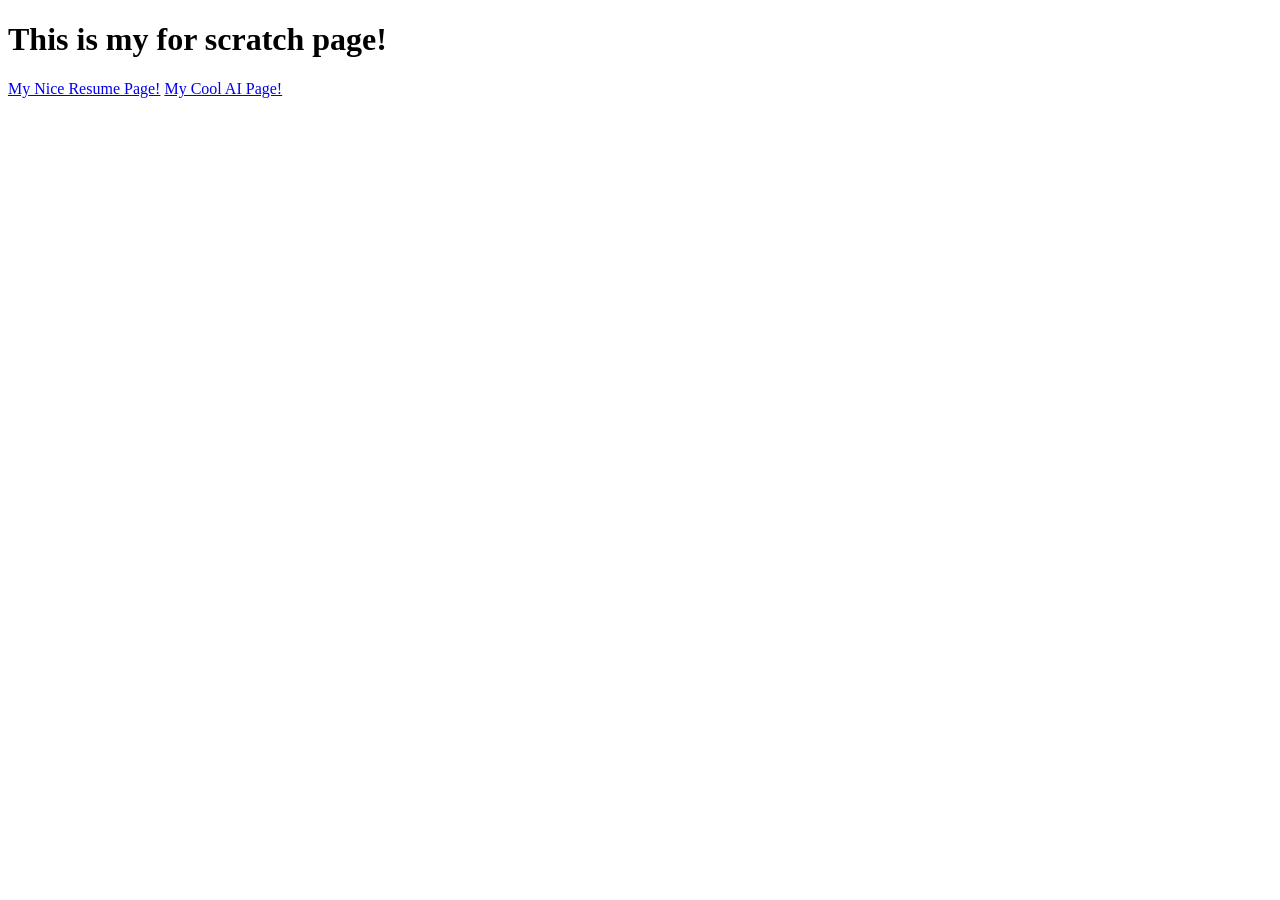
<file: from_scratch.html>
<!DOCTYPE html>
<html lang="en">
<head>
    <meta charset="UTF-8">
    <meta name="viewport" content="width=device-width, initial-scale=1.0">
    <title>Document</title>
</head>
<body>
    
</body>
<h1> This is my for scratch page!
    </h1>
    <p>
<a href = "index.html"> My Nice Resume Page!</a>
<a href="ai_app.html">My Cool AI Page!</a>
    </p>

    <p> 
        <div class='tableauPlaceholder' id='viz1776177175108' style='position: relative'><noscript><a href='#'><img alt='Timeline ' src='https:&#47;&#47;public.tableau.com&#47;static&#47;images&#47;BY&#47;BYUAlumniintheSuperBowl_16437567503580&#47;Timeline&#47;1_rss.png' style='border: none' /></a></noscript><object class='tableauViz'  style='display:none;'><param name='host_url' value='https%3A%2F%2Fpublic.tableau.com%2F' /> <param name='embed_code_version' value='3' /> <param name='site_root' value='' /><param name='name' value='BYUAlumniintheSuperBowl_16437567503580&#47;Timeline' /><param name='tabs' value='no' /><param name='toolbar' value='yes' /><param name='static_image' value='https:&#47;&#47;public.tableau.com&#47;static&#47;images&#47;BY&#47;BYUAlumniintheSuperBowl_16437567503580&#47;Timeline&#47;1.png' /> <param name='animate_transition' value='yes' /><param name='display_static_image' value='yes' /><param name='display_spinner' value='yes' /><param name='display_overlay' value='yes' /><param name='display_count' value='yes' /><param name='language' value='en-US' /></object></div>                <script type='text/javascript'>                    var divElement = document.getElementById('viz1776177175108');                    var vizElement = divElement.getElementsByTagName('object')[0];                    if ( divElement.offsetWidth > 800 ) { vizElement.style.width='1400px';vizElement.style.height='927px';} else if ( divElement.offsetWidth > 500 ) { vizElement.style.width='1400px';vizElement.style.height='927px';} else { vizElement.style.width='100%';vizElement.style.height='1227px';}                     var scriptElement = document.createElement('script');                    scriptElement.src = 'https://public.tableau.com/javascripts/api/viz_v1.js';                    vizElement.parentNode.insertBefore(scriptElement, vizElement);                </script>
</p>
        </html>
</file>
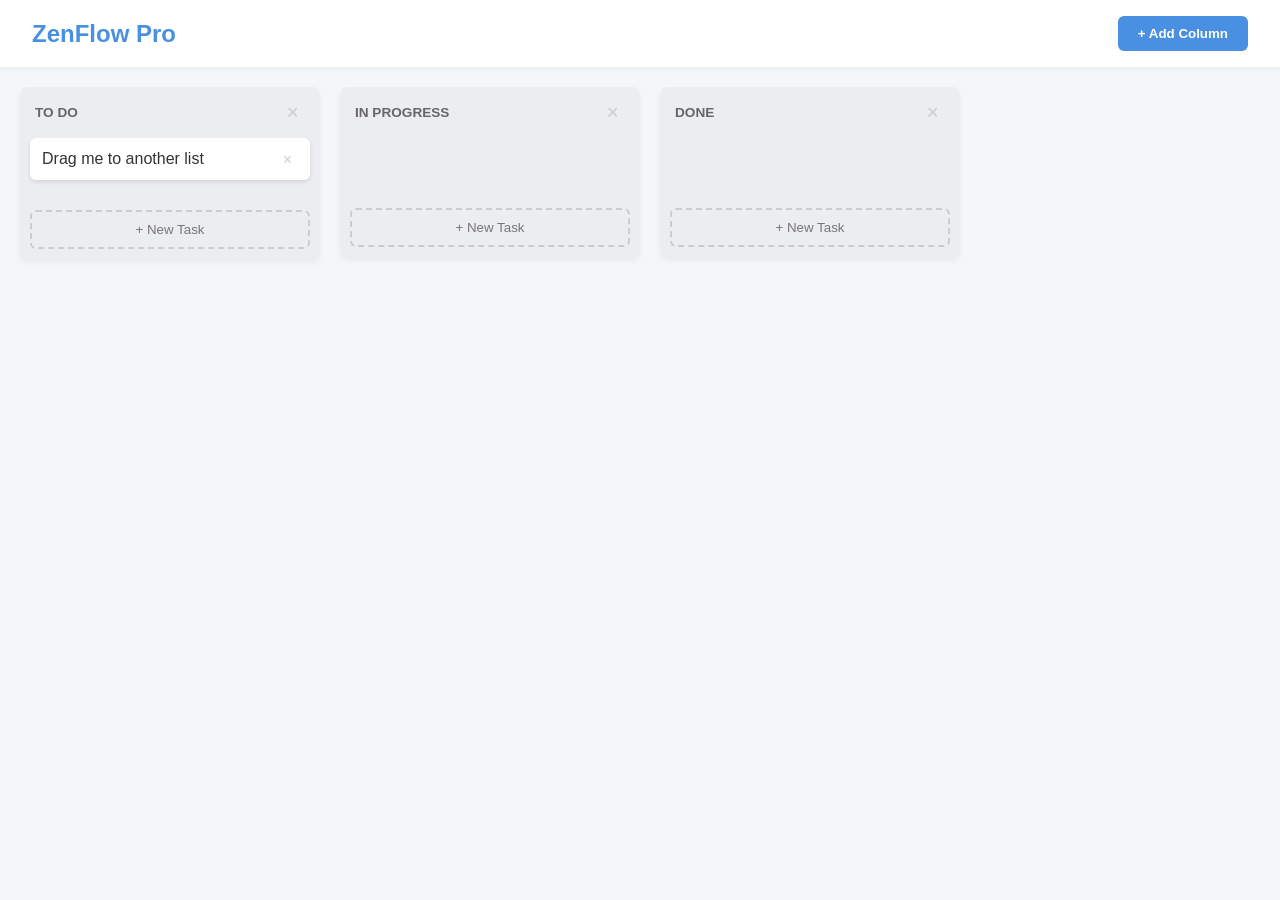
<file: startbootstrap-resume-gh-pages/ai_app.html>
<!DOCTYPE html>
<html lang="en">
<head>
    <meta charset="UTF-8">
    <meta name="viewport" content="width=device-width, initial-scale=1.0">
    <title>ZenFlow Pro Kanban</title>
    <style>
        :root {
            --bg-color: #f4f7f9;
            --column-bg: #ebedf0;
            --card-bg: #ffffff;
            --primary-accent: #4a90e2;
            --danger: #ff5f56;
            --text-main: #333;
        }

        body {
            font-family: 'Segoe UI', Tahoma, Geneva, Verdana, sans-serif;
            background-color: var(--bg-color);
            color: var(--text-main);
            margin: 0;
            display: flex;
            flex-direction: column;
            height: 100vh;
            overflow: hidden;
        }

        header {
            padding: 1rem 2rem;
            background: #fff;
            box-shadow: 0 2px 4px rgba(0,0,0,0.05);
            display: flex;
            justify-content: space-between;
            align-items: center;
            z-index: 10;
        }

        h1 { margin: 0; font-size: 1.5rem; color: var(--primary-accent); }

        button.btn-primary {
            background-color: var(--primary-accent);
            color: white;
            border: none;
            padding: 10px 20px;
            border-radius: 6px;
            cursor: pointer;
            font-weight: bold;
        }

        #board {
            display: flex;
            align-items: flex-start;
            padding: 20px;
            gap: 20px;
            overflow-x: auto;
            flex-grow: 1;
            padding-bottom: 40px;
        }

        /* Column Styles */
        .column {
            background-color: var(--column-bg);
            width: 300px;
            min-width: 300px;
            border-radius: 8px;
            display: flex;
            flex-direction: column;
            max-height: 90vh;
            box-shadow: 0 4px 6px rgba(0,0,0,0.05);
            transition: transform 0.2s, opacity 0.2s;
        }

        .column.dragging-col {
            opacity: 0.4;
            transform: scale(0.95);
        }

        .column-header {
            padding: 15px;
            display: flex;
            justify-content: space-between;
            align-items: center;
            cursor: grab; /* Indicates column is draggable */
        }

        .column-header:active { cursor: grabbing; }

        .column-title {
            font-weight: bold;
            text-transform: uppercase;
            font-size: 0.85rem;
            color: #666;
            pointer-events: none;
        }

        /* Task Styles */
        .task-list {
            padding: 0 10px 10px 10px;
            flex-grow: 1;
            min-height: 50px;
            overflow-y: auto;
        }

        .task-card {
            background: var(--card-bg);
            padding: 12px;
            margin-bottom: 10px;
            border-radius: 6px;
            box-shadow: 0 2px 4px rgba(0,0,0,0.1);
            cursor: grab;
            position: relative;
        }

        .task-card.dragging-task { opacity: 0.3; }

        .delete-btn {
            background: none;
            border: none;
            color: #ccc;
            cursor: pointer;
            font-size: 1rem;
        }

        .delete-btn:hover { color: var(--danger); }

        .add-task-btn {
            background: none;
            border: 2px dashed #ccc;
            margin: 10px;
            padding: 10px;
            border-radius: 6px;
            cursor: pointer;
            color: #777;
            text-align: center;
        }

        .add-task-btn:hover { border-color: var(--primary-accent); color: var(--primary-accent); }

        .drop-zone-active { background-color: rgba(74, 144, 226, 0.1); border-radius: 8px; }
    </style>
</head>
<body>

<header>
    <h1>ZenFlow Pro</h1>
    <button class="btn-primary" onclick="addColumn()">+ Add Column</button>
</header>

<main id="board">
    </main>

<script>
    let state = JSON.parse(localStorage.getItem('kanbanStateV2')) || [
        { id: 'col-1', title: 'To Do', tasks: [{ id: 't1', content: 'Drag me to another list' }] },
        { id: 'col-2', title: 'In Progress', tasks: [] },
        { id: 'col-3', title: 'Done', tasks: [] }
    ];

    let draggedItemId = null;
    let draggedType = null; // 'task' or 'column'
    let sourceColId = null;

    function save() {
        localStorage.setItem('kanbanStateV2', JSON.stringify(state));
        render();
    }

    function addColumn() {
        const title = prompt("Column Name:");
        if (title) {
            state.push({ id: 'col-' + Date.now(), title, tasks: [] });
            save();
        }
    }

    function addEmptyTask(colId) {
        const content = prompt("Task description:");
        if (content) {
            const col = state.find(c => c.id === colId);
            col.tasks.push({ id: 'task-' + Date.now(), content });
            save();
        }
    }

    // --- Drag & Drop Logic ---

    // Column Dragging
    function handleColDragStart(e, index) {
        draggedType = 'column';
        draggedItemId = index;
        e.target.classList.add('dragging-col');
        e.dataTransfer.effectAllowed = 'move';
    }

    // Task Dragging
    function handleTaskDragStart(e, taskId, colId) {
        e.stopPropagation(); // Prevent column drag from triggering
        draggedType = 'task';
        draggedItemId = taskId;
        sourceColId = colId;
        e.target.classList.add('dragging-task');
    }

    function handleDragOver(e) {
        e.preventDefault();
        e.dataTransfer.dropEffect = 'move';
    }

    function handleDrop(e, targetColId, targetColIdx) {
        e.preventDefault();
        
        if (draggedType === 'column') {
            // Reorder columns
            const colToMove = state.splice(draggedItemId, 1)[0];
            state.splice(targetColIdx, 0, colToMove);
        } 
        else if (draggedType === 'task') {
            // Move task to new column
            if (sourceColId === targetColId) return;
            const sourceCol = state.find(c => c.id === sourceColId);
            const destCol = state.find(c => c.id === targetColId);
            const taskIdx = sourceCol.tasks.findIndex(t => t.id === draggedItemId);
            const [task] = sourceCol.tasks.splice(taskIdx, 1);
            destCol.tasks.push(task);
        }
        
        save();
    }

    function deleteColumn(id) {
        if(confirm("Delete this column?")) {
            state = state.filter(c => c.id !== id);
            save();
        }
    }

    function deleteTask(colId, taskId) {
        const col = state.find(c => c.id === colId);
        col.tasks = col.tasks.filter(t => t.id !== taskId);
        save();
    }

    function render() {
        const board = document.getElementById('board');
        board.innerHTML = '';

        state.forEach((column, index) => {
            const colEl = document.createElement('div');
            colEl.className = 'column';
            colEl.draggable = true;
            
            // Column Drag Events
            colEl.ondragstart = (e) => handleColDragStart(e, index);
            colEl.ondragover = handleDragOver;
            colEl.ondrop = (e) => handleDrop(e, column.id, index);
            colEl.ondragend = () => render();

            colEl.innerHTML = `
                <div class="column-header">
                    <span class="column-title">${column.title}</span>
                    <button class="delete-btn" onclick="deleteColumn('${column.id}')">✕</button>
                </div>
                <div class="task-list">
                    ${column.tasks.map(task => `
                        <div class="task-card" 
                             draggable="true"
                             ondragstart="handleTaskDragStart(event, '${task.id}', '${column.id}')">
                            ${task.content}
                            <button class="delete-btn" style="float:right" onclick="deleteTask('${column.id}', '${task.id}')">×</button>
                        </div>
                    `).join('')}
                </div>
                <button class="add-task-btn" onclick="addEmptyTask('${column.id}')">+ New Task</button>
            `;
            board.appendChild(colEl);
        });
    }

    render();
</script>

</body>
</html>
</file>
